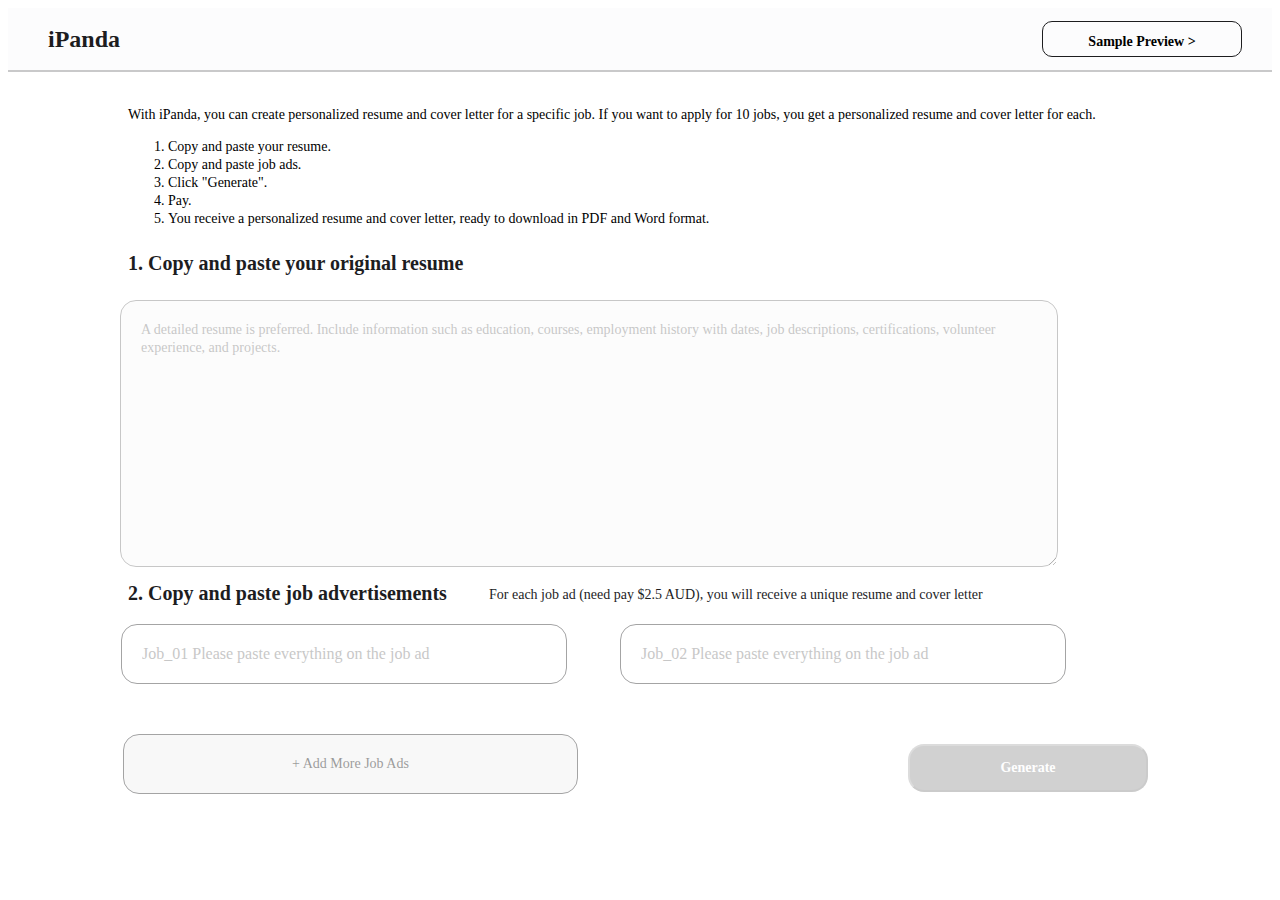
<file: index.html>
﻿<!DOCTYPE html>
<html lang="en">
<head>
    <meta charset="UTF-8">
    <meta name="viewport" content="width=device-width, initial-scale=1.0">
    <title>iPanda Resume Service</title>
    <!-- stylesheet -->
    <link rel="stylesheet" href="assets/css/style.css">
    <script src="https://js.stripe.com/v3/"></script>
</head>
<body>

  <!-- Header Begin-->
  <div class="header">
    <div class="logo">iPanda</div>
    <div class = "button-container">
      <button class="sample-preview-button">Sample Preview ></button>
    </div>
  </div>
  <!-- Header Ends-->

  <!-- Title and introduction Begin-->
  <div class = "intro">
    <p>
        With iPanda, you can create personalized resume and cover letter for a specific job. If you want to apply for 10 jobs, you get a personalized resume and cover letter for each.
      <ol>
          <li>Copy and paste your resume.</li>
          <li>Copy and paste job ads.</li>
          <li>Click "Generate".</li>
          <li>Pay.</li>
          <li>You receive a personalized resume and cover letter, ready to download in PDF and Word format.</li>
      </ol>
  </p>
  </div>
  <!-- Title and introduction End-->

  <!-- Copy Paste Begin -->
  <div class="copy-paste">
    <div class="paste-resume">
      <h2>1. Copy and paste your original resume</h2>
      <textarea class = "text-resume" id="resume-textbox" placeholder="A detailed resume is preferred. Include information such as education, courses, employment history with dates, job descriptions, certifications, volunteer experience, and projects."></textarea>
    </div>
    <div class="paste-job">
      <div class="paste-job-text" >
        <h2>2. Copy and paste job advertisements</h2>
        <p>For each job ad (need pay $2.5 AUD), you will receive a unique resume and cover letter</p>
      </div> 
      <div class="job-area">
        <div class="job-ad-container">
            <input type="text" class="job-ad-input" id = "job-ad-input" placeholder="Job_01 Please paste everything on the job ad">
            <input type="text" class="job-ad-input" id = "job-ad-input" placeholder="Job_02 Please paste everything on the job ad">
        </div>
      </div>
      <div class="add-more">
        <button type="submit"  class="add-more-jobs" onclick="addJobAd()">+ Add More Job Ads</button>
      </div>
      <div class="submit-button">
        <button type="submit" class="generate" id="generate">Generate</button>

      </div>
    </div>
  </div>



    <!-- jquery -->
    <script src="assets/js/jquery.js"></script>
	<!-- bootstrap -->
    <script src="assets/js/bootstrap.min.js"></script>
    <!-- owl carousel -->
    <script src="assets/js/owl.carousel.js"></script>
    <!-- magnific popup -->
    <script src="assets/js/jquery.magnific-popup.js"></script>
    <!-- way poin js-->
    <script src="assets/js/waypoints.min.js"></script>
    <!-- wow js-->
    <script src="assets/js/wow.min.js"></script>
    <!-- openai -->
    <script src="assets/js/openai.js"></script>
    <!-- main -->
    <script src="assets/js/main.js"></script>
</body>

</html>
</file>
<file: assets/css/style.css>
/* Header Section */
.header {
  box-sizing: border-box;
  display: flex;
  flex-direction: row;
  justify-content: space-between;
  align-items: center;
  padding: 0 30px;
  gap: 100px;
  position: relative;
  width: 100%;
  height: 64px;
  border-bottom: 2px solid rgba(0, 0, 0, 0.2);
  background: #FCFCFD;
}

/* Logo */
.logo {
  margin: 10px;
  width: 81px;
  height: 29px;
  font-family: 'SF Pro Display';
  font-weight: 900;
  font-size: 24px;
  line-height: 29px;
  color: #1D1D1F;
}

/* Sample Preview Button */
.sample-preview-button {
  font-family: 'SF Pro Display';
  font-weight: 700;
  font-size: 14px;
  line-height: 18px;
  box-sizing: border-box;
  background: #FCFCFD;
  display: block;
  padding: 11px 45px;
  margin: 0 auto;
  width: 200px;
  height: 36px;
  border: 1px solid #1D1D1F;
  border-radius: 10px;
}

body {
  font-family: Arial, sans-serif;
  background-color: white;
}

/* Introduction Section */
.intro {
  position: relative;
  width: 982px;
  height: 108px;
  left: 120px;
  top: 20px;
  font-family: 'SF Pro Display';
  font-weight: 400;
  font-size: 14px;
  line-height: 18px;
  color: #000000;
}

/* Copy and Paste Section */
.paste-resume h2 {
  position: relative;
  width: 360px;
  height: 24px;
  left: 120px;
  top: 40px;
  font-family: 'SF Pro Display';
  font-weight: 700;
  font-size: 20px;
  line-height: 24px;
  color: #1D1D1F;
}

.text-resume {
  position: absolute;
  padding: 20px;
  gap: 10px;
  width: 70%;
  left: 120px;
  top: 300px;
  background: rgba(0, 0, 0, 0.02);
  border-radius: 16px;
  font-family: 'SF Pro Display';
  font-weight: 400;
  font-size: 14px;
  line-height: 18px;
  color: #1D1D1F;
  opacity: 0.4;
  height: 25%;
}

.paste-job{
  margin-top:auto;
}

.paste-job-text h2 {
  position: relative;
  width: 360px;
  height: 24px;
  left: 120px;
  top: 330px;
  font-family: 'SF Pro Display';
  font-weight: 700;
  font-size: 20px;
  line-height: 24px;
  color: #1D1D1F;
}

.paste-job-text p {
  position: relative;
  width: 501px;
  height: 18px;
  left: 481px;
  top: 294px;
  font-family: 'SF Pro Display';
  font-weight: 400;
  font-size: 14px;
  line-height: 18px;
  color: #1D1D1F;
}

.job-area{
  margin-top: 10px;
}
.job-ad-input {
  /* display: flex; */
  /* align-items: flex-start; */
  padding: 20px;
  gap: 10px;
  width: 32%;
  height: 15%;
  margin-top: 300px;
  border-radius: 16px;
  border: 1px solid #1D1D1F;
  font-family: 'SF Pro Display';
  font-size: 1rem;
  line-height: 1.29;
  opacity: 0.4;
}

.job-ad-input:nth-child(1) {
  margin-left: 113px;
}

.job-ad-input:nth-child(2) {
  margin-left: 48px;
}

.add-more-jobs {
  position: relative;
  padding: 20px;
  gap: 10px;
  width: 36%;
  height: 15%;
  left: 115px;
  top: 50px;
  border-radius: 16px;
  border: 1px solid #1D1D1F;
  font-family: 'SF Pro Display';
  font-weight: 400;
  font-size: 14px;
  line-height: 18px;
  opacity: 0.4;
}

.generate {
  display: block;
  justify-content: center;
  align-items: center;
  padding: 11px 90px;
  gap: 10px;
  position: relative;
  width: 240px;
  height: 48px;
  left: 900px;
  top: 0px;
  background: #1D1D1F;
  opacity: 0.2;
  border-radius: 16px;
  font-family: 'SF Pro Display';
  font-weight: 700;
  font-size: 14px;
  line-height: 18px;
  color: #FCFCFD;
};
</file>
